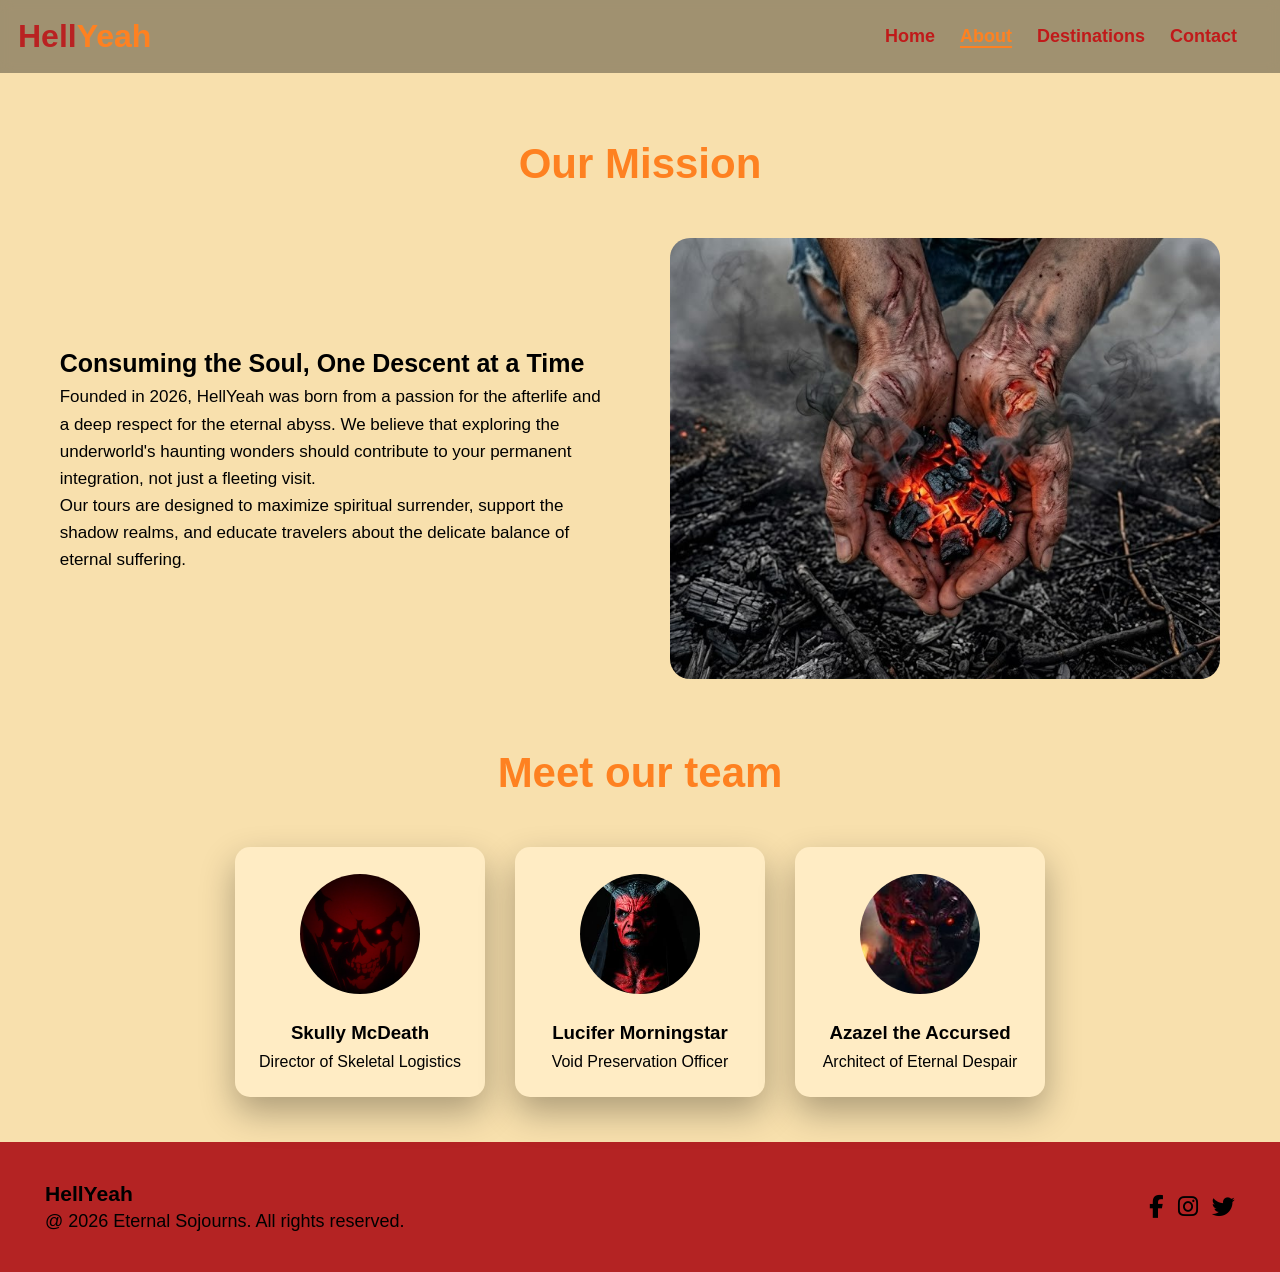
<file: about.html>
<!doctype html>
<html lang="en">
  <head>
    <meta charset="UTF-8" />
    <meta name="viewport" content="width=device-width, initial-scale=1.0" />
    <title>HellYeah | About Us</title>
    <link rel="stylesheet" href="about.css" />
    <link
      rel="stylesheet"
      href="https://cdnjs.cloudflare.com/ajax/libs/font-awesome/6.5.1/css/all.min.css"
    />
  </head>
  <body>
    <div id="#top"></div>
    <nav class="nav">
      <div>
        <a class="logo" href="index.html">Hell<span>Yeah</span></a>
      </div>

      <div>
        <ul class="nav-list">
          <li><a href="index.html">Home</a></li>
          <li id="current-location"><a href="about.html">About</a></li>
          <li><a href="destinations.html">Destinations</a></li>
          <li><a href="contact.html">Contact</a></li>
        </ul>
      </div>
    </nav>

    <div class="hero">
      <h1>Our Mission</h1>
      <div class="mission">
        <div class="text">
          <h3>Consuming the Soul, One Descent at a Time</h3>
          <p>
            Founded in 2026, HellYeah was born from a passion for the afterlife and
            a deep respect for the eternal abyss. We believe that exploring the
            underworld's haunting wonders should contribute to your permanent
            integration, not just a fleeting visit.
          </p>
          <p>
            Our tours are designed to maximize spiritual surrender, support the
            shadow realms, and educate travelers about the delicate balance of
            eternal suffering.
          </p>
        </div>

        <div class="big-img">
          <img src="hands.jpg" />
        </div>
      </div>
      <h1>Meet our team</h1>
      <div class="team">
        <div class="card">
          <img class="small-img" src="team1.png" />
          <h3>Skully McDeath</h3>
          <p>Director of Skeletal Logistics</p>
        </div>
        <div class="card">
          <img class="small-img" src="team2.jpg" />
          <h3>Lucifer Morningstar</h3>
          <p>Void Preservation Officer</p>
        </div>
        <div class="card">
          <img class="small-img" src="team3.jpg" />
          <h3>Azazel the Accursed</h3>
          <p>Architect of Eternal Despair</p>
        </div>
      </div>
    <div>
        <div class="social-and-rights">
            <div class="info">
                <h3>HellYeah</h3>
                <p>@ 2026 Eternal Sojourns. All rights reserved.</p>
            </div>

            <div class="bott-icons">
                <a href="#top" class="icon-link"><i class="fab fa-facebook-f"></i></a>
                <a href="#top" class="icon-link"><i class="fab fa-instagram"></i></a>
                <a href="#top" class="icon-link"><i class="fab fa-twitter"></i></a>
            </div>
        </div>
    </div>
  </body>
</html>
</file>
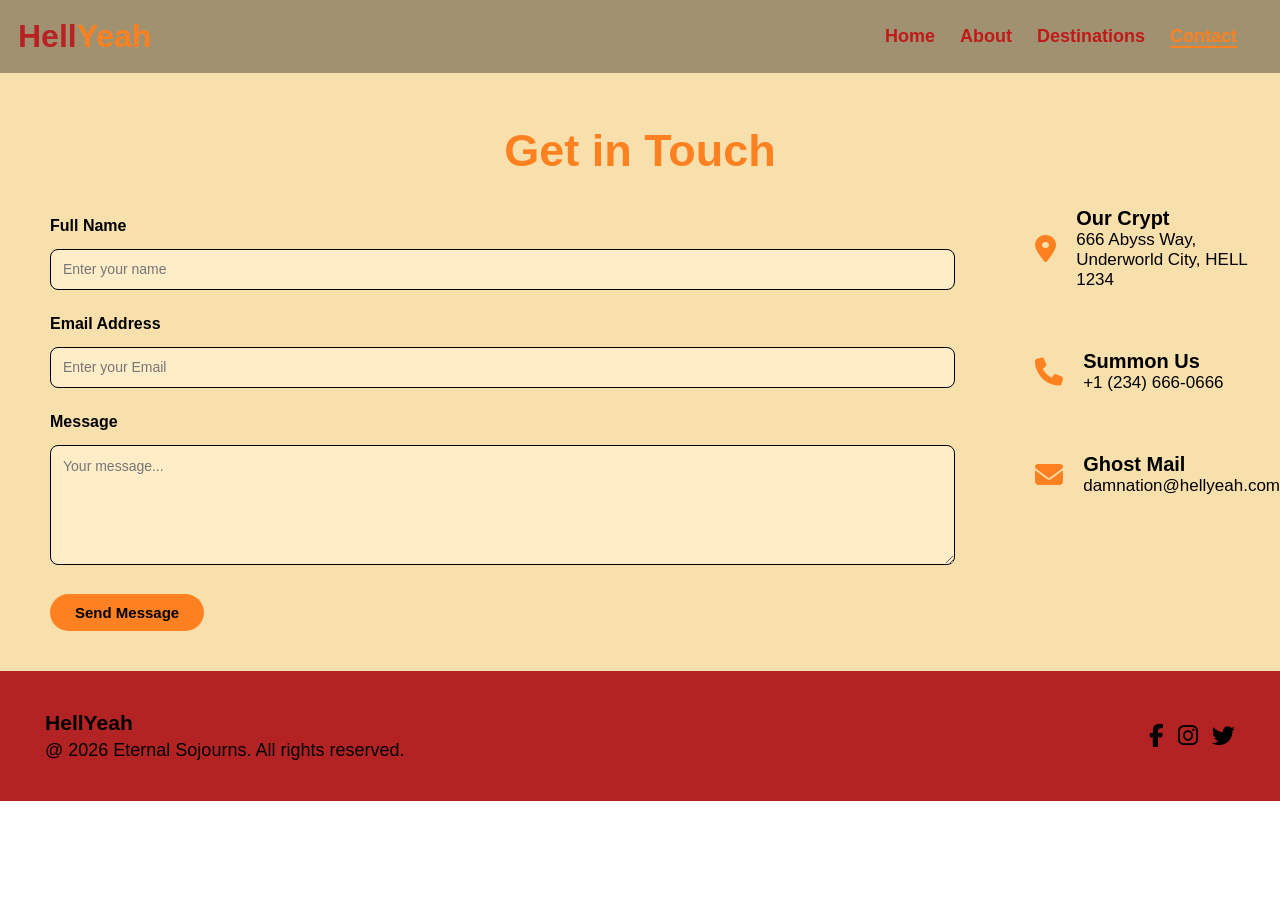
<file: contact.html>
<!doctype html>
<html lang="en">
  <head>
    <meta charset="UTF-8" />
    <meta name="viewport" content="width=device-width, initial-scale=1.0" />
    <title>HellYeah | Contact Us</title>
    <link rel="stylesheet" href="contact.css" />
    <link
      rel="stylesheet"
      href="https://cdnjs.cloudflare.com/ajax/libs/font-awesome/6.5.1/css/all.min.css"
    />
  </head>
  <body>
    <div id="#top"></div>
    <nav class="nav">
      <div>
        <a class="logo" href="index.html">Hell<span>Yeah</span></a>
      </div>

      <div>
        <ul class="nav-list">
          <li><a href="index.html">Home</a></li>
          <li><a href="about.html">About</a></li>
          <li><a href="destinations.html">Destinations</a></li>
          <li id="current-location"><a href="contact.html">Contact</a></li>
        </ul>
      </div>
    </nav>
    <div class="hero">
      <h1>Get in Touch</h1>
      <div class="container">
        <form action="https://formspree.io/f/xojypvkq" method="POST">
          <div class="input">
            <label for="name">Full Name</label>
            <input
              type="text"
              id="name"
              name="name"
              placeholder="Enter your name"
              required
            />
            <label for="email">Email Address</label>
            <input
              type="email"
              id="email"
              name="email"
              placeholder="Enter your Email"
              required
            />
            <label for="message">Message</label>
            <textarea
              id="message"
              name="message"
              placeholder="Your message..."
            ></textarea>

            <button type="submit">Send Message</button>
          </div>
        </form>

        <div class="contact-info">
          <div class="info-item">
            <i class="fas fa-map-marker-alt"></i>
            <div>
              <h4>Our Crypt</h4>
              <p>666 Abyss Way, Underworld City, HELL 1234</p>
            </div>
          </div>
          <div class="info-item">
            <i class="fas fa-phone"></i>
            <div>
              <h4>Summon Us</h4>
              <p>+1 (234) 666-0666</p>
            </div>
          </div>
          <div class="info-item">
            <i class="fas fa-envelope"></i>
            <div>
              <h4>Ghost Mail</h4>
              <p>damnation@hellyeah.com</p>
            </div>
          </div>
        </div>
      </div>
    </div>

    <div class="social-and-rights">
      <div class="info">
        <h3>HellYeah</h3>
        <p>@ 2026 Eternal Sojourns. All rights reserved.</p>
      </div>

      <div class="bott-icons">
        <a href="#top" class="icon-link"><i class="fab fa-facebook-f"></i></a>
        <a href="#top" class="icon-link"><i class="fab fa-instagram"></i></a>
        <a href="#top" class="icon-link"><i class="fab fa-twitter"></i></a>
      </div>
    </div>
  </body>
</html>
</file>
<file: about.css>
:root {
  --main-color: rgb(254, 129, 33);
}

* {
  scroll-behavior: smooth;
  margin: 0;
  font-family: Arial, Helvetica, sans-serif;
  list-style: none;
}

.nav {
  position: fixed;
  top: 0;
  left: 0;
  width: 100%;
  padding: 18px;
  display: flex;
  justify-content: space-between;
  align-items: center;
  background-color: rgba(0, 0, 0, 0.352);
  backdrop-filter: blur(6px);
  z-index: 1000;
  box-sizing: border-box;
}

.logo {
  color: rgb(185, 34, 34);
  font-size: 32px;
  span {
    color: var(--main-color);
  }
}
.nav-list {
  list-style-type: none;
  display: flex;
}

li {
  font-size: 18px;
  padding-right: 25px;
}

li a:hover {
  color: var(--main-color);
}

a {
  text-decoration: none;
  color: rgb(192, 26, 26);
  font-weight: 550;
}
.nav-list #current-location a {
  color: var(--main-color);
  font-weight: 600;
  text-decoration: underline;
  text-underline-offset: 4px;
  text-decoration-thickness: 2px;
}

.hero {
  padding-top: 140px;
  background-color: rgb(248, 224, 173);
}

.hero h1 {
  text-align: center;
  padding: 0 0 50px 0;
  font-size: 42px;
  font-weight: 700;
  color: var(--main-color);
}

.mission {
  display: flex;
  flex-wrap: wrap;
  justify-content: space-evenly;
  padding: 0 0 50px 0;
}

.text {
  height: 49vh;
  min-width: 400px;
  width: 43vw;
  font-size: 17px;
  align-content: center;
  line-height: 1.6;
  margin-bottom: 20px;
}

.text h3 {
  font-size: 25px;
}

.big-img img {
  background-image: url(hands.jpg);
  height: 49vh;
  width: 43vw;
  object-fit: cover;
  border-radius: 20px;
}

.team {
  display: flex;
  flex-wrap: wrap;
  justify-content: center;
  gap: 30px;
}

.card {
  display: flex;
  flex-direction: column;
  align-items: center;
  justify-content: center;
  background-color: #ffecc4;
  border-radius: 15px;
  height: 250px;
  width: 250px;
  gap: 20px;
  box-shadow: 0 15px 35px rgba(0, 0, 0, 0.3);
  font-size: 16px;
  margin-bottom: 45px;
}

.card h3 {
  margin: 8px 0 -11px 0;
}
.small-img {
  object-fit: cover;
  height: 120px;
  width: 120px;
  border-radius: 60px;
}

.contact-info {
  display: flex;
}

.social-and-rights {
  display: flex;
  align-items: center;
  background-color: rgb(180, 35, 35);
  height: 130px;
  color: black;
  justify-content: space-between;
}
.info {
  font-size: 18px;
  padding-left: 45px;
  h3 {
    padding-bottom: 5px;
    font-weight: 800;
  }
}
.bott-icons {
  padding-right: 45px;
  i {
    padding-left: 10px;
    font-size: 23px;
    color: black;
  }
}

@media (max-width: 600px) {
  .text {
    min-width: 100%;
    width: 100%;
    height: auto;
    padding: 0 20px;
    box-sizing: border-box;
  }

  .big-img img {
    width: 90vw;
    height: 30vh;
    margin: 0 auto;
  }

  .hero h1 {
    font-size: 35px;
  }

  .nav {
    flex-direction: column;
    padding: 10px;
    gap: 10px;
  }
  .nav-list {
    justify-content: center;
    margin-left: -45px;
  }
  li {
    padding: 5px 10px;
  }
}
</file>
<file: contact.css>
:root {
  --main-color: rgb(254, 129, 33);
}

* {
  scroll-behavior: smooth;
  margin: 0;
  font-family: Arial, Helvetica, sans-serif;
  list-style: none;
}

.nav {
  position: fixed;
  top: 0;
  left: 0;
  width: 100%;
  padding: 18px;
  display: flex;
  justify-content: space-between;
  align-items: center;
  background-color: rgba(0, 0, 0, 0.352);
  backdrop-filter: blur(6px);
  z-index: 1000;
  box-sizing: border-box;
}

.logo {
  color: rgb(185, 34, 34);
  font-size: 32px;
  span {
    color: var(--main-color);
  }
}
.nav-list {
  list-style-type: none;
  display: flex;
}

li {
  font-size: 18px;
  padding-right: 25px;
}

li a:hover {
  color: var(--main-color);
}

a {
  text-decoration: none;
  color: rgb(192, 26, 26);
  font-weight: 550;
}
.nav-list #current-location a {
  color: var(--main-color);
  font-weight: 600;
  text-decoration: underline;
  text-underline-offset: 4px;
  text-decoration-thickness: 2px;
}

.hero {
  padding-top: 125px;
  background-color: rgb(248, 224, 173);
}

.hero h1 {
  text-align: center;
  color: var(--main-color);
  font-size: 45px;
}

.container {
  display: flex;
  gap: 60px;
}

.input {
  margin: 40px 20px 0 50px;
}

label {
  font-weight: 600;
}

input,
textarea {
  width: 100%;
  padding: 12px;
  border: 1px solid black;
  border-radius: 8px;
  font-family: inherit;
  margin: 14px 0 25px 0;
  box-sizing: border-box;
  background-color: #ffedc7;
}

textarea {
  min-height: 120px;
  min-width: 750px;
}

input::placeholder,
textarea::placeholder {
  font-size: 14px;
}

input:focus,
textarea:focus {
  outline: none;
  border-color: var(--main-color);
  box-shadow: 0 0 0 3px rgba(254, 129, 33, 0.1);
}

.info-item {
  display: flex;
  gap: 20px;
  margin-bottom: 30px;
  align-items: center;
}

.info-item h4 {
  font-size: 20px;
  margin-top: 30px;
}

.info-item p {
  font-weight: 100;
  font-size: 17px;
}

.info-item i {
  margin-top: 30px;
  font-size: 28px;
  color: var(--main-color);
}

button {
  display: inline-block;
  transition: all 0.3s ease;
  font-size: 15px;
  font-weight: 700;
  background-color: var(--main-color);
  padding: 10px 25px;
  border-radius: 30px;
  margin: 0 50px 40px 0;
  cursor: pointer;
  border: none;
}

button:hover {
  color: rgb(123, 28, 7);
  background-color: rgba(254, 189, 86, 0.929);
  transform: scale(1.07);
}

.social-and-rights {
  display: flex;
  align-items: center;
  background-color: rgb(180, 35, 35);
  height: 130px;
  color: black;
  justify-content: space-between;
}
.info {
  font-size: 18px;
  padding-left: 45px;
}

.info h3 {
    padding-bottom: 5px;
    font-weight: 800;
}

.info p {
  font-weight: 400;
}

.bott-icons {
  padding-right: 45px;
  i {
    padding-left: 10px;
    font-size: 23px;
    color: black;
  }
}

@media (max-width: 600px) {
  .container {
    flex-direction: column;
    gap: 30px;
    padding: 0 20px;
  }

  .input {
    margin: 20px 0;
  }

  textarea {
    min-width: 100%;
  }

  .hero h1 {
    font-size: 35px;
  }

  .nav {
    flex-direction: column;
    padding: 10px;
    gap: 10px;
  }
  .nav-list {
    justify-content: center;
    margin-left: -45px;
  }
  li {
    padding: 5px 10px;
  }
}



@media (max-width: 1024px) and (min-width: 601px) {
    .hero{
        height: 85vh;
    }
  .container {
    gap: 30px; 
    padding: 0 40px;
  }

  textarea {
    min-width: 100%; 
  }

  .input {
    margin: 40px 0 0 0;
    flex: 2;
  }

  .contact-info {
    flex: 1;
    font-size: 14px;
  }
}
</file>
